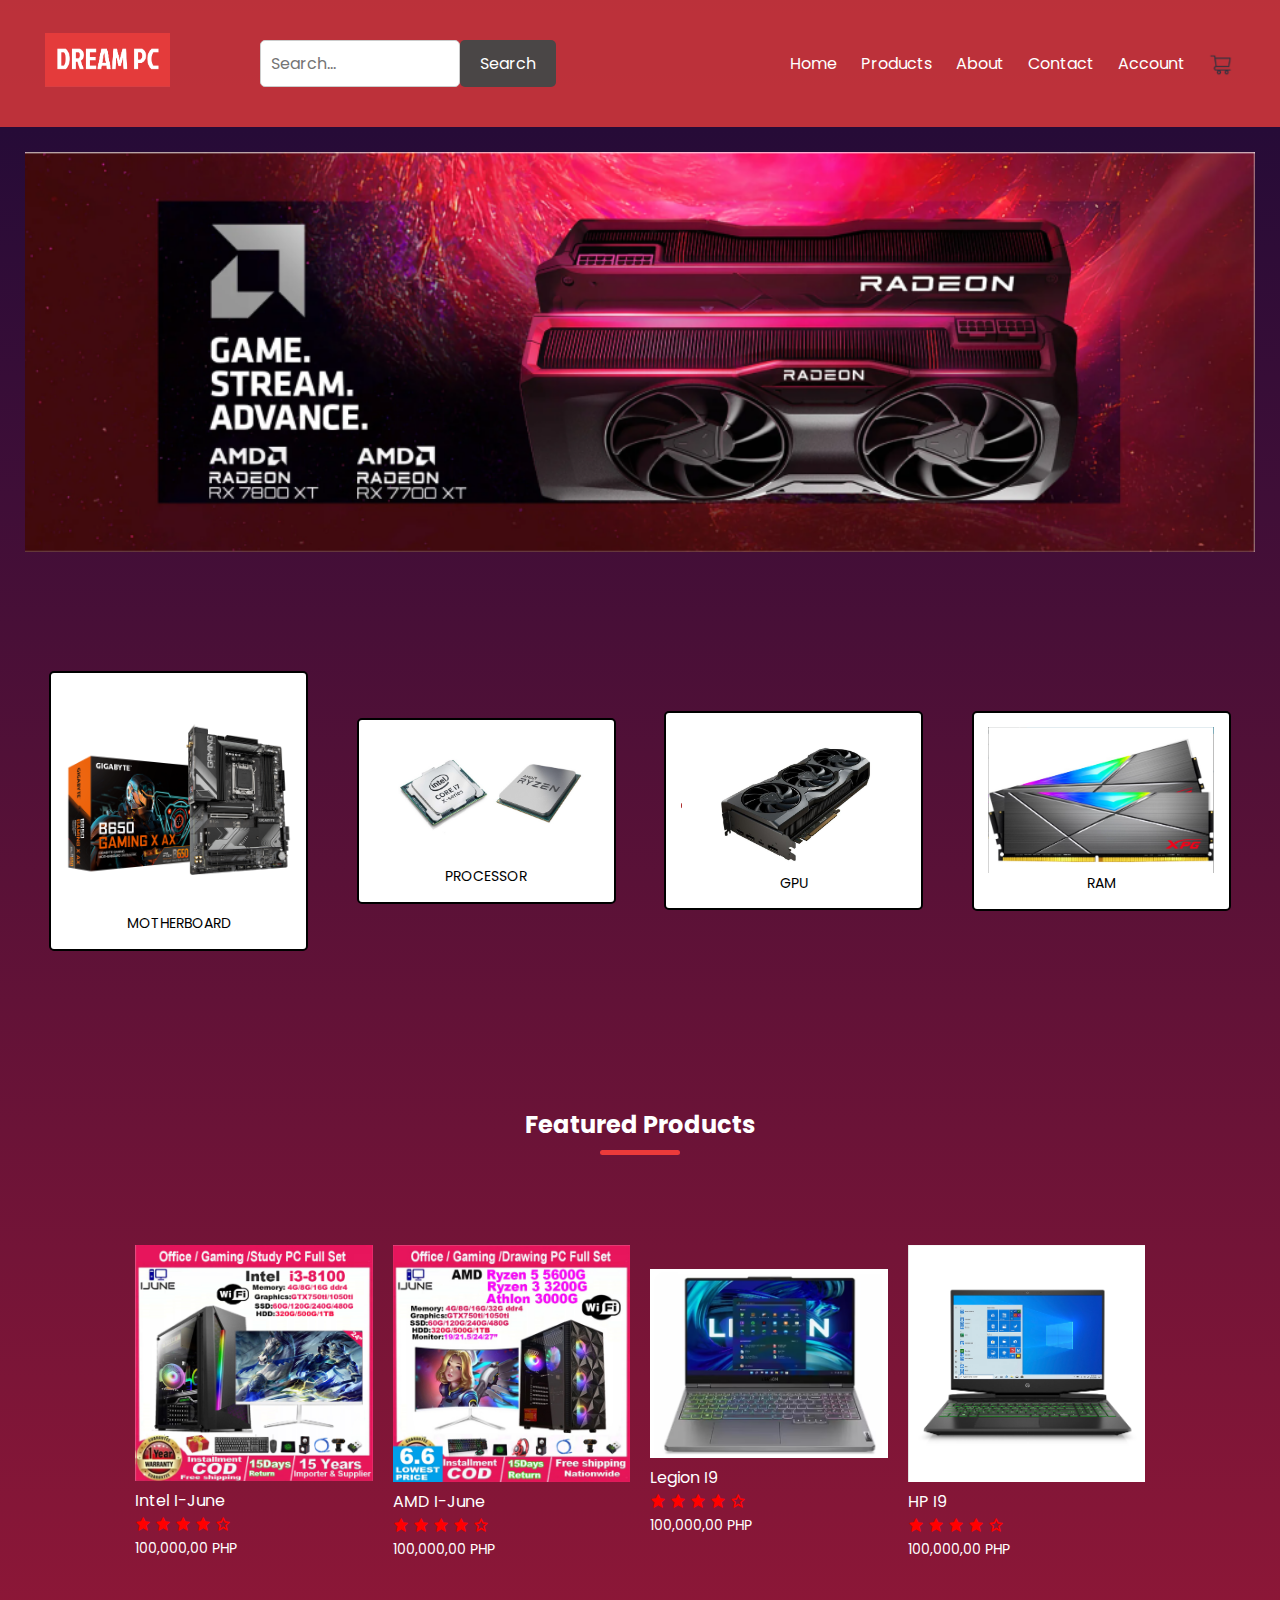
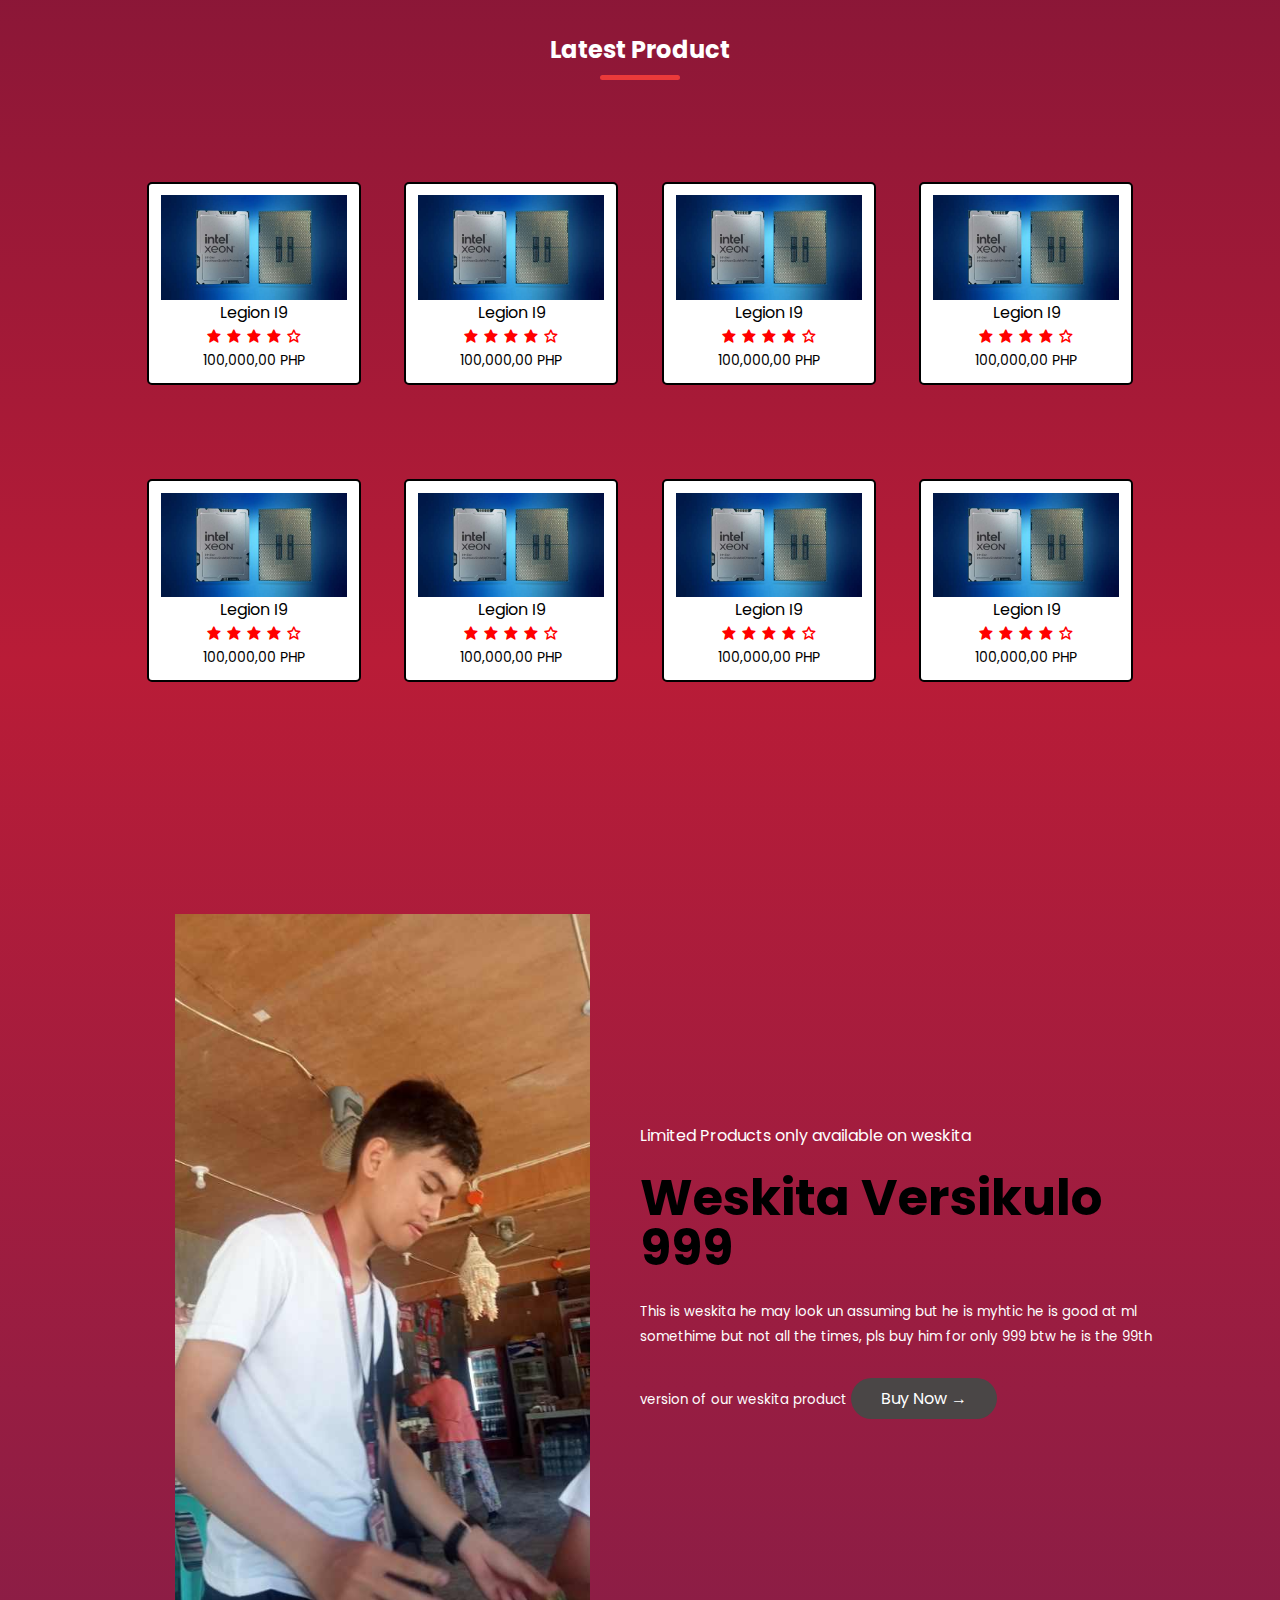
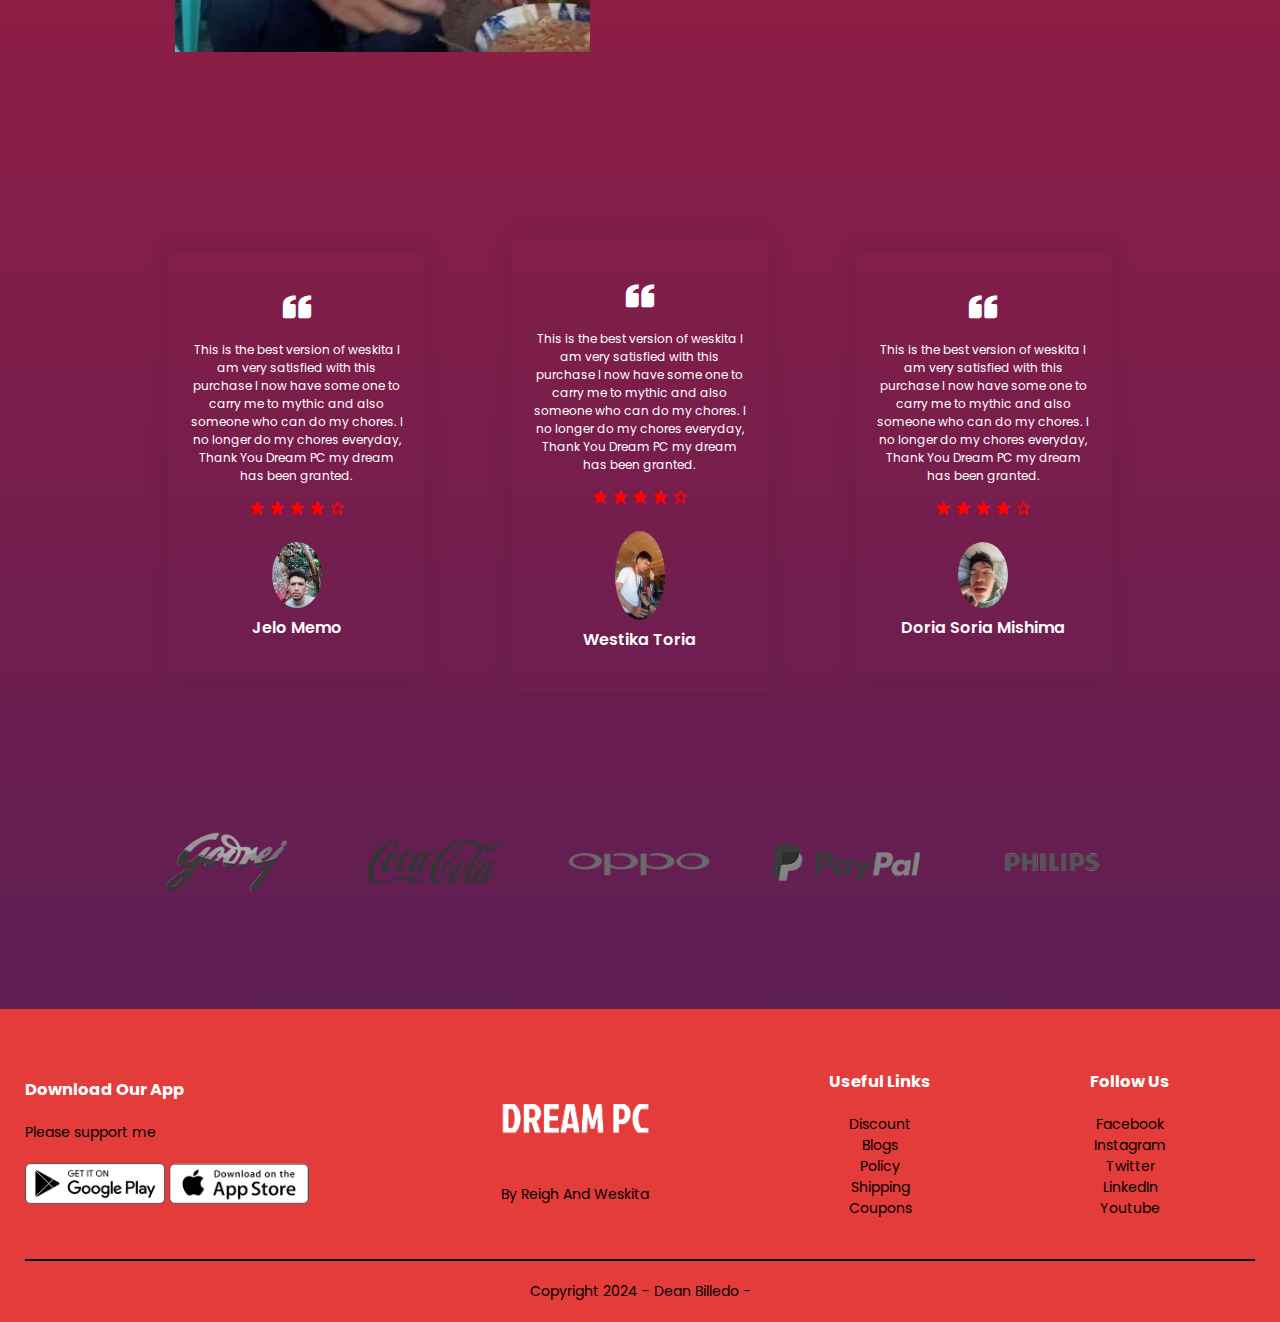
<file: index.html>
<!DOCTYPE html>
<html lang="en">
<head>
    <meta charset="UTF-8">

    <meta name="viewport" content="width=device-width, initial-scale=1.0">
    <title>Dream PC | Ecommerce Website</title>
    <link rel="stylesheet" href="css/style.css">
    <link href='https://unpkg.com/boxicons@2.1.4/css/boxicons.min.css' rel='stylesheet'>
</head>
<body>
    
    <!-----Header----->

    <div class="header">
        <div class="container">
            <div class="navbar">
                <div class="logo">
                    <img src="images/dreampc logo.png" width="125px">
                </div>
                <div class="search-container">
                    <input type="text" class="search-bar" placeholder="Search...">
                    <button class="search-button" type="button">Search</button>
                </div>
                    <nav>
                        <ul id="MenuItems">
                            <li><a href="">Home</a></li>
                            <li><a href="">Products</a></li>
                            <li><a href="">About</a></li>
                            <li><a href="">Contact</a></li>
                            <li><a href="./login.html">Account</a></li>
                        </ul>
                    </nav>
                    <img src="images/carty.png" width="30px" height="30px">
                    <img src="images/images/menu.png" class="menu-icon" onclick="menutoggle()">
            </div>
        </div>
    </div>
    
    
    <div class="col-1">
        <img src="images/amd2.png" width="1300px" height="650px">
    </div>


   <div class="categories">
        <div class="container">
            <div class="row">
                <div class="col-4">
                    <div class="card">
                        <img src="images/motherboard.png" alt="Motherboard">
                        <p style="color: black;">MOTHERBOARD</p>
                    </div>
                </div>
                <div class="col-4">
                    <div class="card">
                        <img src="images/procesors.png" alt="Processor">
                        <p style="color: black;">PROCESSOR</p>
                    </div>
                </div>
                <div class="col-4">
                    <div class="card">
                        <img src="images/gpu.png" alt="GPU">
                        <p style="color: black;">GPU</p>
                    </div>
                </div>
                <div class="col-4">
                    <div class="card">
                        <img src="images/ram.png" alt="RAM">
                        <p style="color: black;">RAM</p>
                    </div>
                </div>
            </div>
        </div>
    </div>


     <!-------- Featured Products -------->

     <div class="small-cointainer">
        <h2 class="title">Featured Products</h2>
        <div class="row">
            <div class="col-4">
                <img src="images/feat1.png">
                <h4>Intel I-June</h4>
                <div class="rating">
                    <i class='bx bxs-star'></i>
                    <i class='bx bxs-star'></i>
                    <i class='bx bxs-star'></i>
                    <i class='bx bxs-star'></i>
                    <i class='bx bx-star' ></i>
                </div>
                <p>100,000,00 PHP</p>
            </div>
            <div class="col-4">
                <img src="images/feat2.png">
                <h4>AMD I-June</h4>
                <div class="rating">
                    <i class='bx bxs-star'></i>
                    <i class='bx bxs-star'></i>
                    <i class='bx bxs-star'></i>
                    <i class='bx bxs-star'></i>
                    <i class='bx bx-star' ></i>
                </div>
                <p>100,000,00 PHP</p>
            </div>
            <div class="col-4">
                <img src="images/feat3.png">
                <h4>Legion I9</h4>
                <div class="rating">
                    <i class='bx bxs-star'></i>
                    <i class='bx bxs-star'></i>
                    <i class='bx bxs-star'></i>
                    <i class='bx bxs-star'></i>
                    <i class='bx bx-star' ></i>
                </div>
                <p>100,000,00 PHP</p>
            </div>
            <div class="col-4">
                <img src="images/feat4.png">
                <h4>HP I9</h4>
                <div class="rating">
                    <i class='bx bxs-star'></i>
                    <i class='bx bxs-star'></i>
                    <i class='bx bxs-star'></i>
                    <i class='bx bxs-star'></i>
                    <i class='bx bx-star' ></i>
                </div>
                <p>100,000,00 PHP</p>
            </div>
        </div>

        <!-------- Latest Product -------->

        <h2 class="title">Latest Product</h2>
        <div class="row">
            <div class="col-4">
                <div class="card">
                    <img src="images/intelxeon.jpg">
                    <h4>Legion I9</h4>
                    <div class="rating">
                        <i class='bx bxs-star'></i>
                        <i class='bx bxs-star'></i>
                        <i class='bx bxs-star'></i>
                        <i class='bx bxs-star'></i>
                        <i class='bx bx-star' ></i>
                    </div>
                    <p style="color: black;">100,000,00 PHP</p>
                </div>    
            </div>
            <div class="col-4">
                <div class="card">
                    <img src="images/intelxeon.jpg">
                    <h4>Legion I9</h4>
                    <div class="rating">
                        <i class='bx bxs-star'></i>
                        <i class='bx bxs-star'></i>
                        <i class='bx bxs-star'></i>
                        <i class='bx bxs-star'></i>
                        <i class='bx bx-star' ></i>
                    </div>
                    <p style="color: black;">100,000,00 PHP</p>
                </div>    
            </div>
            <div class="col-4">
                <div class="card">
                    <img src="images/intelxeon.jpg">
                    <h4>Legion I9</h4>
                    <div class="rating">
                        <i class='bx bxs-star'></i>
                        <i class='bx bxs-star'></i>
                        <i class='bx bxs-star'></i>
                        <i class='bx bxs-star'></i>
                        <i class='bx bx-star' ></i>
                    </div>
                    <p style="color: black;">100,000,00 PHP</p>
                </div>    
            </div>
            <div class="col-4">
                <div class="card">
                    <img src="images/intelxeon.jpg">
                    <h4>Legion I9</h4>
                    <div class="rating">
                        <i class='bx bxs-star'></i>
                        <i class='bx bxs-star'></i>
                        <i class='bx bxs-star'></i>
                        <i class='bx bxs-star'></i>
                        <i class='bx bx-star' ></i>
                    </div>
                    <p style="color: black;">100,000,00 PHP</p>
                </div>    
            </div>
        </div>
        <div class="row">
            <div class="col-4">
                <div class="card">
                    <img src="images/intelxeon.jpg">
                    <h4>Legion I9</h4>
                    <div class="rating">
                        <i class='bx bxs-star'></i>
                        <i class='bx bxs-star'></i>
                        <i class='bx bxs-star'></i>
                        <i class='bx bxs-star'></i>
                        <i class='bx bx-star' ></i>
                    </div>
                    <p style="color: black;">100,000,00 PHP</p>
                </div>    
            </div>
            <div class="col-4">
                <div class="card">
                    <img src="images/intelxeon.jpg">
                    <h4>Legion I9</h4>
                    <div class="rating">
                        <i class='bx bxs-star'></i>
                        <i class='bx bxs-star'></i>
                        <i class='bx bxs-star'></i>
                        <i class='bx bxs-star'></i>
                        <i class='bx bx-star' ></i>
                    </div>
                    <p style="color: black;">100,000,00 PHP</p>
                </div>    
            </div>
            <div class="col-4">
                <div class="card">
                    <img src="images/intelxeon.jpg">
                    <h4>Legion I9</h4>
                    <div class="rating">
                        <i class='bx bxs-star'></i>
                        <i class='bx bxs-star'></i>
                        <i class='bx bxs-star'></i>
                        <i class='bx bxs-star'></i>
                        <i class='bx bx-star' ></i>
                    </div>
                    <p style="color: black;">100,000,00 PHP</p>
                </div>    
            </div>
            <div class="col-4">
                <div class="card">
                    <img src="images/intelxeon.jpg">
                    <h4>Legion I9</h4>
                    <div class="rating">
                        <i class='bx bxs-star'></i>
                        <i class='bx bxs-star'></i>
                        <i class='bx bxs-star'></i>
                        <i class='bx bxs-star'></i>
                        <i class='bx bx-star' ></i>
                    </div>
                    <p style="color: black;">100,000,00 PHP</p>
                </div>    
            </div>
        </div>
     </div>

     <!-------- Limited Product -------->

     <div class="offer">
        <div class="small-cointainer">
            <div class="row">
                <div class="col-2">
                    <img src="images/wesstand.jpg" class="offer-img">
                </div>
                <div class="col-2">
                    <p>Limited Products only available on weskita</p>
                    <h1>Weskita Versikulo 999</h1>
                    <small>This is weskita he may look un assuming but he is myhtic he is good at ml 
                        somethime but not all the times, pls buy him for only 999 btw he is the 99th version of our weskita product</small>
                    <a href="" class="btn">Buy Now &#8594;</a>
                </div>
            </div>
        </div>
     </div>

     <!--------- Testimonial --------->

     <div class="Testimonial">
        <div class="small-cointainer">
            <div class="row">
                <div class="col-3">
                    <i class='bx bxs-quote-left' ></i>
                    <p>This is the best version of weskita I am very satisfied with this purchase I now have some one to carry me to mythic and
                        also someone who can do my chores. I no longer do my chores everyday, Thank You Dream PC my dream has been granted.</p>
                    <div class="rating">
                        <i class='bx bxs-star'></i>
                        <i class='bx bxs-star'></i>
                        <i class='bx bxs-star'></i>
                        <i class='bx bxs-star'></i>
                        <i class='bx bx-star' ></i>
                    </div>
                    <img src="images/jelo.jpg">
                    <h3>Jelo Memo</h3>
                </div>
                <div class="col-3">
                    <i class='bx bxs-quote-left' ></i>
                    <p>This is the best version of weskita I am very satisfied with this purchase I now have some one to carry me to mythic and
                        also someone who can do my chores. I no longer do my chores everyday, Thank You Dream PC my dream has been granted.</p>
                    <div class="rating">
                        <i class='bx bxs-star'></i>
                        <i class='bx bxs-star'></i>
                        <i class='bx bxs-star'></i>
                        <i class='bx bxs-star'></i>
                        <i class='bx bx-star' ></i>
                    </div>
                    <img src="images/wesstand.jpg">
                    <h3>Westika Toria</h3>
                </div>
                <div class="col-3">
                    <i class='bx bxs-quote-left' ></i>
                    <p>This is the best version of weskita I am very satisfied with this purchase I now have some one to carry me to mythic and
                        also someone who can do my chores. I no longer do my chores everyday, Thank You Dream PC my dream has been granted.</p>
                    <div class="rating">
                        <i class='bx bxs-star'></i>
                        <i class='bx bxs-star'></i>
                        <i class='bx bxs-star'></i>
                        <i class='bx bxs-star'></i>
                        <i class='bx bx-star' ></i>
                    </div>
                    <img src="images/wessleeop.jpg">
                    <h3>Doria Soria Mishima</h3>
                </div>
            </div>
        </div>
     </div>

     <!--------- Brands --------->

     <div class="brands">
        <div class="small-cointainer">
            <div class="row">
                <div class="col-5">
                    <img src="images/images/logo-godrej.png">
                </div>
                <div class="col-5">
                    <img src="images/images/logo-coca-cola.png">
                </div>
                <div class="col-5">
                    <img src="images/images/logo-oppo.png">
                </div>
                <div class="col-5">
                    <img src="images/images/logo-paypal.png">
                </div>
                <div class="col-5">
                    <img src="images/images/logo-philips.png">
                </div>
            </div>
        </div>
     </div>

        <!------- Footer --------->

        <div class="footer">
            <div class="container">
                <div class="row">
                    <div class="footer-col-1">
                        <h3>Download Our App</h3>
                        <p>Please support me</p>
                        <div class="app-logo">
                            <img src="images/images/play-store.png">
                            <img src="images/images/app-store.png">
                        </div>
                    </div>
                    <div class="footer-col-2">
                        <img src="images/dreampc logo.png">
                        <p>By Reigh And Weskita</p>
                    </div>
                    <div class="footer-col-3">
                        <h3>Useful Links</h3>
                        <ul>
                            <li>Discount</li>
                            <li>Blogs</li>
                            <li>Policy</li>
                            <li>Shipping</li>
                            <li>Coupons</li>
                        </ul>
                    </div>
                    <div class="footer-col-4">
                        <h3>Follow Us</h3>
                        <ul>
                            <li>Facebook</li>
                            <li>Instagram</li>
                            <li>Twitter</li>
                            <li>LinkedIn</li>
                            <li>Youtube</li>
                        </ul>
                    </div>
                </div>
                <hr>
                    <p class="copyright">Copyright 2024 - Dean Billedo - </p>
                </hr>
            </div>
        </div>

    <!---------JS for toggle menu --------->

    <script>
        var MenuItems = document.getElementById("MenuItems");
        MenuItems.style.maxHeight = "0px";
        function menutoggle(){
            if(MenuItems.style.maxHeight == "0px"){
                MenuItems.style.maxHeight = "200px"
            }
            else{
                MenuItems.style.maxHeight = "0px"
            }
        }
    </script>

</body>
</html>
</file>
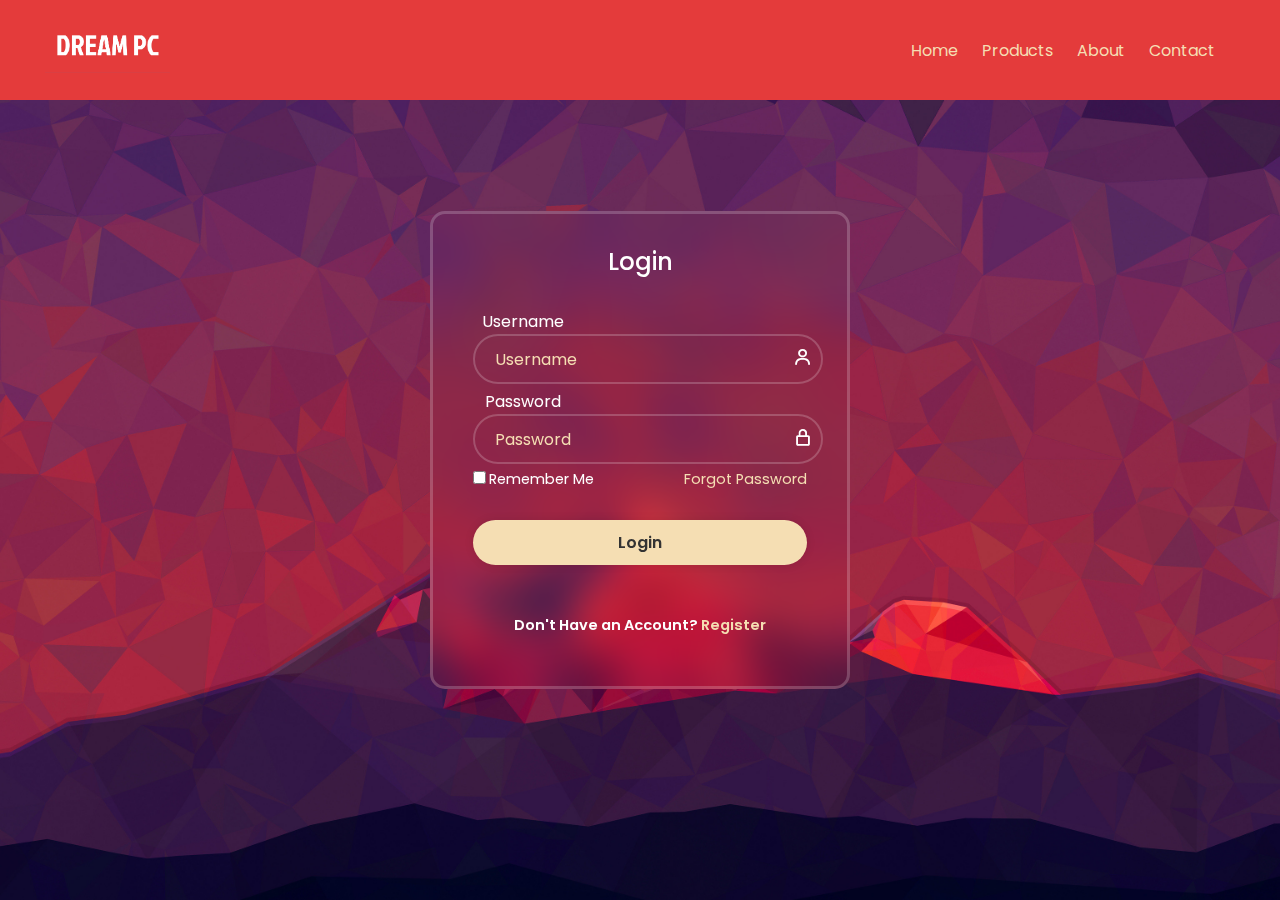
<file: login.html>
<!DOCTYPE html>
<html lang="en">
<head>
    <meta charset="UTF-8">

    <meta name="viewport" content="width=device-width, initial-scale=1.0">
    <title>Dream PC | Ecommerce Website</title>
    <link rel="stylesheet" href="css/login.css">
    <link href='https://unpkg.com/boxicons@2.1.4/css/boxicons.min.css' rel='stylesheet'>
</head>
<body>
    
    <div class="header">
        <div class="container">
            <div class="navbar">
                <div class="logo">
                    <img src="images/dreampc logo.png" width="125px">
                </div>

                    <nav>
                        <ul id="MenuItems">
                            <li><a href="">Home</a></li>
                            <li><a href="">Products</a></li>
                            <li><a href="">About</a></li>
                            <li><a href="">Contact</a></li>
                        </ul>
                    </nav>
                    <img src="images/images/menu.png" class="menu-icon" onclick="menutoggle()">
            </div>
        </div>
    </div>
    
    <div class="wrapper">
        <form action="" method="post">
            <h1>Login</h1>

            <div class="input-box">
                <label>Username</label>
                <input type="text" placeholder="Username" name="username" required>
                <i class='bx bx-user'></i>
            </div>
            <div class="input-box">
                <label>Password</label>
                <input type="password" placeholder="Password" name="password" required>
                <i class='bx bx-lock-alt'></i>
            </div>

            <div class="remember-forgot">
                <label><input type="checkbox">Remember Me</label>
                <a href="#">Forgot Password</a>
            </div>

            <button type="submit" class="btn">Login</button>

            <div class="register-link">
                <p>Don't Have an Account? <a href="./register.html">Register</a></p>
            </div>

        </form>


    </div>




    <!---------JS for toggle menu --------->

    <script>
        var MenuItems = document.getElementById("MenuItems");
        MenuItems.style.maxHeight = "0px";
        function menutoggle(){
            if(MenuItems.style.maxHeight == "0px"){
                MenuItems.style.maxHeight = "200px"
            }
            else{
                MenuItems.style.maxHeight = "0px"
            }
        }
    </script>

</body>
</html>
</file>
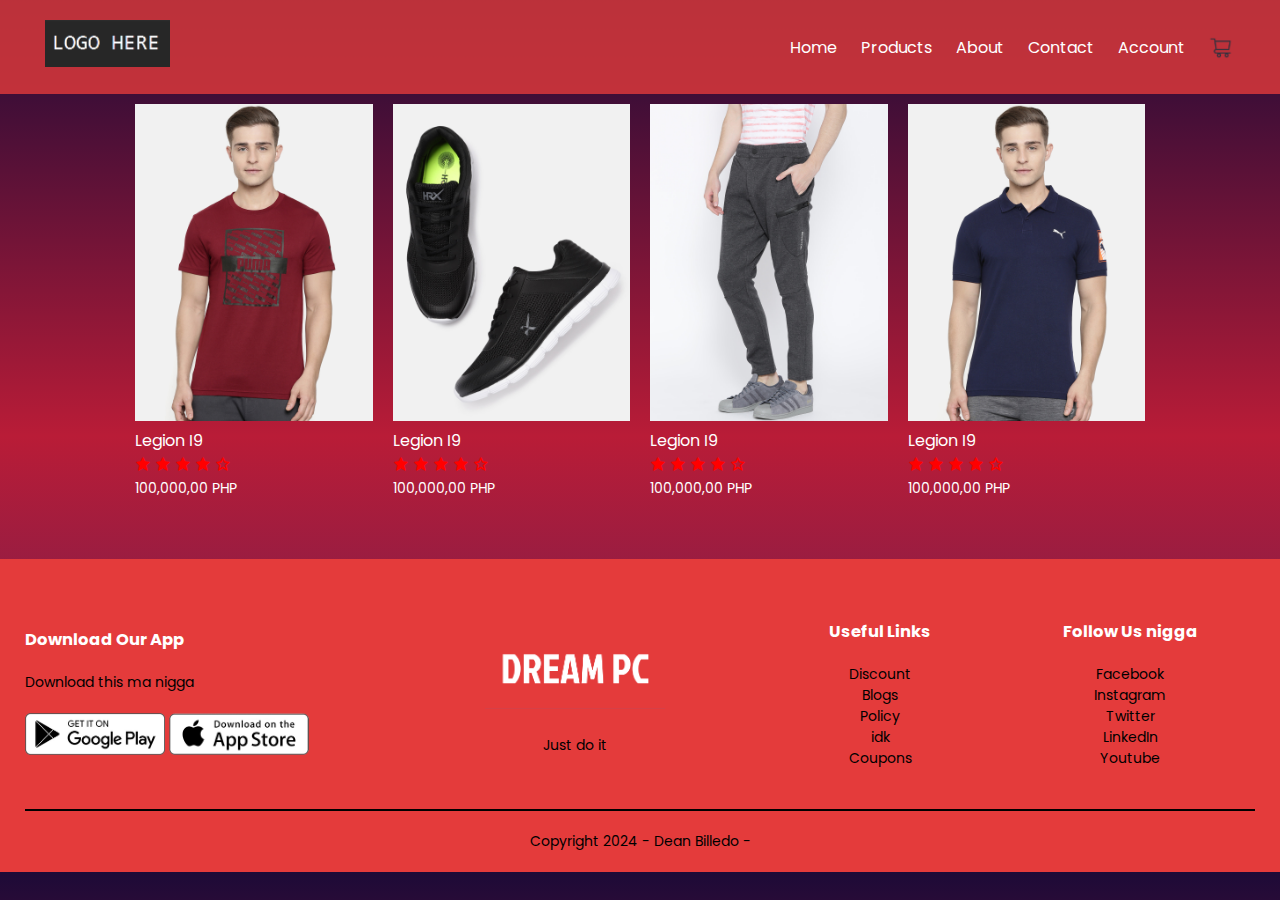
<file: product-details.html>
<!DOCTYPE html>
<html lang="en">
<head>
    <meta charset="UTF-8">

    <meta name="viewport" content="width=device-width, initial-scale=1.0">
    <title>All Products - Dream PC | Ecommerce Website</title>
    <link rel="stylesheet" href="./css/style.css">
    <link href='https://unpkg.com/boxicons@2.1.4/css/boxicons.min.css' rel='stylesheet'>
</head>
<body>
    
    <div class="header">
        <div class="container">
            <div class="navbar">
                <div class="logo">
                    <img src="images/logoPlaceholder.png" width="125px">
                </div>
                    <nav>
                        <ul id="MenuItems">
                            <li><a href="">Home</a></li>
                            <li><a href="">Products</a></li>
                            <li><a href="">About</a></li>
                            <li><a href="">Contact</a></li>
                            <li><a href="">Account</a></li>
                        </ul>
                    </nav>
                    <img src="images/carty.png" width="30px" height="30px">
                    <img src="images/images/menu.png" class="menu-icon" onclick="menutoggle()">
            </div>
        </div>
    </div>
    
     <div class="small-cointainer">

        <div class="row">
            <div class="col-4">
                <img src="images/images/product-1.jpg">
                <h4>Legion I9</h4>
                <div class="rating">
                    <i class='bx bxs-star'></i>
                    <i class='bx bxs-star'></i>
                    <i class='bx bxs-star'></i>
                    <i class='bx bxs-star'></i>
                    <i class='bx bx-star' ></i>
                </div>
                <p>100,000,00 PHP</p>
            </div>
            <div class="col-4">
                <img src="images/images/product-2.jpg">
                <h4>Legion I9</h4>
                <div class="rating">
                    <i class='bx bxs-star'></i>
                    <i class='bx bxs-star'></i>
                    <i class='bx bxs-star'></i>
                    <i class='bx bxs-star'></i>
                    <i class='bx bx-star' ></i>
                </div>
                <p>100,000,00 PHP</p>
            </div>
            <div class="col-4">
                <img src="images/images/product-3.jpg">
                <h4>Legion I9</h4>
                <div class="rating">
                    <i class='bx bxs-star'></i>
                    <i class='bx bxs-star'></i>
                    <i class='bx bxs-star'></i>
                    <i class='bx bxs-star'></i>
                    <i class='bx bx-star' ></i>
                </div>
                <p>100,000,00 PHP</p>
            </div>
            <div class="col-4">
                <img src="images/images/product-4.jpg">
                <h4>Legion I9</h4>
                <div class="rating">
                    <i class='bx bxs-star'></i>
                    <i class='bx bxs-star'></i>
                    <i class='bx bxs-star'></i>
                    <i class='bx bxs-star'></i>
                    <i class='bx bx-star' ></i>
                </div>
                <p>100,000,00 PHP</p>
            </div>
        </div>
    </div>
    
    <!------- Footer --------->

    <div class="footer">
        <div class="container">
            <div class="row">
                <div class="footer-col-1">
                    <h3>Download Our App</h3>
                    <p>Download this ma nigga</p>
                    <div class="app-logo">
                        <img src="images/images/play-store.png">
                        <img src="images/images/app-store.png">
                    </div>
                </div>
                <div class="footer-col-2">
                    <img src="images/dreampc logo.png">
                    <p>Just do it</p>
                </div>
                <div class="footer-col-3">
                    <h3>Useful Links</h3>
                    <ul>
                        <li>Discount</li>
                        <li>Blogs</li>
                        <li>Policy</li>
                        <li>idk</li>
                        <li>Coupons</li>
                    </ul>
                </div>
                <div class="footer-col-4">
                    <h3>Follow Us nigga</h3>
                    <ul>
                        <li>Facebook</li>
                        <li>Instagram</li>
                        <li>Twitter</li>
                        <li>LinkedIn</li>
                        <li>Youtube</li>
                    </ul>
                </div>
            </div>
            <hr>
                <p class="copyright">Copyright 2024 - Dean Billedo - </p>
            </hr>
        </div>
    </div>

    <!---------JS for toggle menu --------->

    <script>
        var MenuItems = document.getElementById("MenuItems");
        MenuItems.style.maxHeight = "0px";
        function menutoggle(){
            if(MenuItems.style.maxHeight == "0px"){
                MenuItems.style.maxHeight = "200px"
            }
            else{
                MenuItems.style.maxHeight = "0px"
            }
        }
    </script>

</body>
</html>
</file>
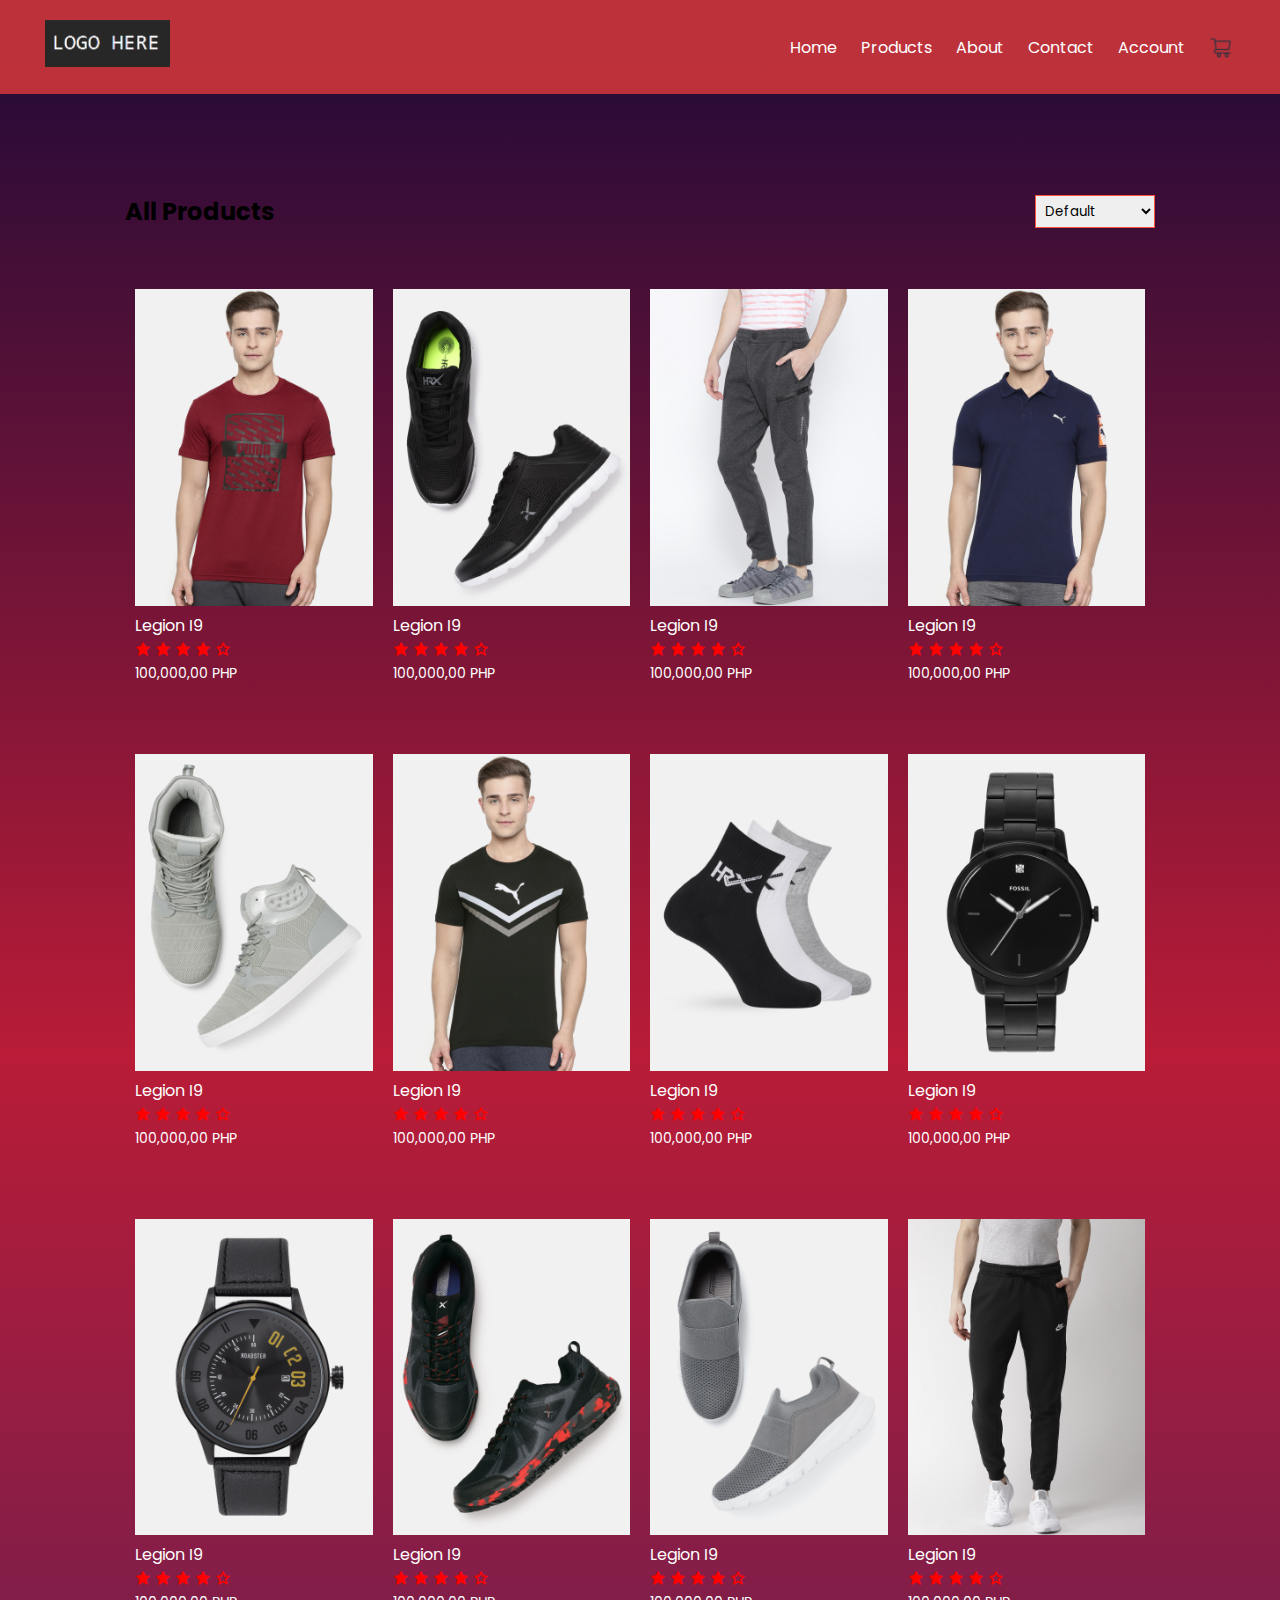
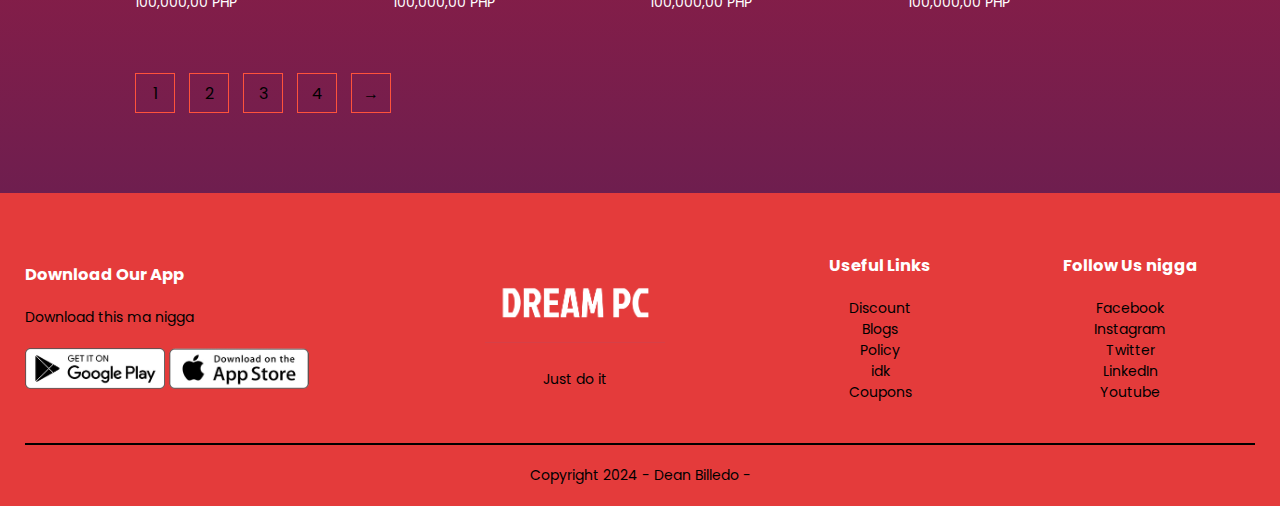
<file: products.html>
<!DOCTYPE html>
<html lang="en">
<head>
    <meta charset="UTF-8">

    <meta name="viewport" content="width=device-width, initial-scale=1.0">
    <title>All Products - Dream PC | Ecommerce Website</title>
    <link rel="stylesheet" href="./css/style.css">
    <link href='https://unpkg.com/boxicons@2.1.4/css/boxicons.min.css' rel='stylesheet'>
</head>
<body>
    
    <div class="header">
        <div class="container">
            <div class="navbar">
                <div class="logo">
                    <img src="images/logoPlaceholder.png" width="125px">
                </div>
                    <nav>
                        <ul id="MenuItems">
                            <li><a href="">Home</a></li>
                            <li><a href="">Products</a></li>
                            <li><a href="">About</a></li>
                            <li><a href="">Contact</a></li>
                            <li><a href="">Account</a></li>
                        </ul>
                    </nav>
                    <img src="images/carty.png" width="30px" height="30px">
                    <img src="images/images/menu.png" class="menu-icon" onclick="menutoggle()">
            </div>
        </div>
    </div>
    
     <div class="small-cointainer">

        <div class="row row-2">
            <h2>All Products</h2>
            <select>
                <option>Default</option>
                <option>By Price</option>
                <option>By Popularity</option>
                <option>By Rating</option>
                <option>By Sale</option>
            </select>
        </div>
        <div class="row">
            <div class="col-4">
                <img src="images/images/product-1.jpg">
                <h4>Legion I9</h4>
                <div class="rating">
                    <i class='bx bxs-star'></i>
                    <i class='bx bxs-star'></i>
                    <i class='bx bxs-star'></i>
                    <i class='bx bxs-star'></i>
                    <i class='bx bx-star' ></i>
                </div>
                <p>100,000,00 PHP</p>
            </div>
            <div class="col-4">
                <img src="images/images/product-2.jpg">
                <h4>Legion I9</h4>
                <div class="rating">
                    <i class='bx bxs-star'></i>
                    <i class='bx bxs-star'></i>
                    <i class='bx bxs-star'></i>
                    <i class='bx bxs-star'></i>
                    <i class='bx bx-star' ></i>
                </div>
                <p>100,000,00 PHP</p>
            </div>
            <div class="col-4">
                <img src="images/images/product-3.jpg">
                <h4>Legion I9</h4>
                <div class="rating">
                    <i class='bx bxs-star'></i>
                    <i class='bx bxs-star'></i>
                    <i class='bx bxs-star'></i>
                    <i class='bx bxs-star'></i>
                    <i class='bx bx-star' ></i>
                </div>
                <p>100,000,00 PHP</p>
            </div>
            <div class="col-4">
                <img src="images/images/product-4.jpg">
                <h4>Legion I9</h4>
                <div class="rating">
                    <i class='bx bxs-star'></i>
                    <i class='bx bxs-star'></i>
                    <i class='bx bxs-star'></i>
                    <i class='bx bxs-star'></i>
                    <i class='bx bx-star' ></i>
                </div>
                <p>100,000,00 PHP</p>
            </div>
        </div>
        <div class="row">
            <div class="col-4">
                <img src="images/images/product-5.jpg">
                <h4>Legion I9</h4>
                <div class="rating">
                    <i class='bx bxs-star'></i>
                    <i class='bx bxs-star'></i>
                    <i class='bx bxs-star'></i>
                    <i class='bx bxs-star'></i>
                    <i class='bx bx-star' ></i>
                </div>
                <p>100,000,00 PHP</p>
            </div>
            <div class="col-4">
                <img src="images/images/product-6.jpg">
                <h4>Legion I9</h4>
                <div class="rating">
                    <i class='bx bxs-star'></i>
                    <i class='bx bxs-star'></i>
                    <i class='bx bxs-star'></i>
                    <i class='bx bxs-star'></i>
                    <i class='bx bx-star' ></i>
                </div>
                <p>100,000,00 PHP</p>
            </div>
            <div class="col-4">
                <img src="images/images/product-7.jpg">
                <h4>Legion I9</h4>
                <div class="rating">
                    <i class='bx bxs-star'></i>
                    <i class='bx bxs-star'></i>
                    <i class='bx bxs-star'></i>
                    <i class='bx bxs-star'></i>
                    <i class='bx bx-star' ></i>
                </div>
                <p>100,000,00 PHP</p>
            </div>
            <div class="col-4">
                <img src="images/images/product-8.jpg">
                <h4>Legion I9</h4>
                <div class="rating">
                    <i class='bx bxs-star'></i>
                    <i class='bx bxs-star'></i>
                    <i class='bx bxs-star'></i>
                    <i class='bx bxs-star'></i>
                    <i class='bx bx-star' ></i>
                </div>
                <p>100,000,00 PHP</p>
            </div>
        </div>
        <div class="row">
            <div class="col-4">
                <img src="images/images/product-9.jpg">
                <h4>Legion I9</h4>
                <div class="rating">
                    <i class='bx bxs-star'></i>
                    <i class='bx bxs-star'></i>
                    <i class='bx bxs-star'></i>
                    <i class='bx bxs-star'></i>
                    <i class='bx bx-star' ></i>
                </div>
                <p>100,000,00 PHP</p>
            </div>
            <div class="col-4">
                <img src="images/images/product-10.jpg">
                <h4>Legion I9</h4>
                <div class="rating">
                    <i class='bx bxs-star'></i>
                    <i class='bx bxs-star'></i>
                    <i class='bx bxs-star'></i>
                    <i class='bx bxs-star'></i>
                    <i class='bx bx-star' ></i>
                </div>
                <p>100,000,00 PHP</p>
            </div>
            <div class="col-4">
                <img src="images/images/product-11.jpg">
                <h4>Legion I9</h4>
                <div class="rating">
                    <i class='bx bxs-star'></i>
                    <i class='bx bxs-star'></i>
                    <i class='bx bxs-star'></i>
                    <i class='bx bxs-star'></i>
                    <i class='bx bx-star' ></i>
                </div>
                <p>100,000,00 PHP</p>
            </div>
            <div class="col-4">
                <img src="images/images/product-12.jpg">
                <h4>Legion I9</h4>
                <div class="rating">
                    <i class='bx bxs-star'></i>
                    <i class='bx bxs-star'></i>
                    <i class='bx bxs-star'></i>
                    <i class='bx bxs-star'></i>
                    <i class='bx bx-star' ></i>
                </div>
                <p>100,000,00 PHP</p>
            </div>
        </div>
        <div class="page-btn">
            <span>1</span>
            <span>2</span>
            <span>3</span>
            <span>4</span>
            <span>&#8594;</span>
        </div>
    </div>
    
    <!------- Footer --------->

    <div class="footer">
        <div class="container">
            <div class="row">
                <div class="footer-col-1">
                    <h3>Download Our App</h3>
                    <p>Download this ma nigga</p>
                    <div class="app-logo">
                        <img src="images/images/play-store.png">
                        <img src="images/images/app-store.png">
                    </div>
                </div>
                <div class="footer-col-2">
                    <img src="images/dreampc logo.png">
                    <p>Just do it</p>
                </div>
                <div class="footer-col-3">
                    <h3>Useful Links</h3>
                    <ul>
                        <li>Discount</li>
                        <li>Blogs</li>
                        <li>Policy</li>
                        <li>idk</li>
                        <li>Coupons</li>
                    </ul>
                </div>
                <div class="footer-col-4">
                    <h3>Follow Us nigga</h3>
                    <ul>
                        <li>Facebook</li>
                        <li>Instagram</li>
                        <li>Twitter</li>
                        <li>LinkedIn</li>
                        <li>Youtube</li>
                    </ul>
                </div>
            </div>
            <hr>
                <p class="copyright">Copyright 2024 - Dean Billedo - </p>
            </hr>
        </div>
    </div>

    <!---------JS for toggle menu --------->

    <script>
        var MenuItems = document.getElementById("MenuItems");
        MenuItems.style.maxHeight = "0px";
        function menutoggle(){
            if(MenuItems.style.maxHeight == "0px"){
                MenuItems.style.maxHeight = "200px"
            }
            else{
                MenuItems.style.maxHeight = "0px"
            }
        }
    </script>

</body>
</html>
</file>
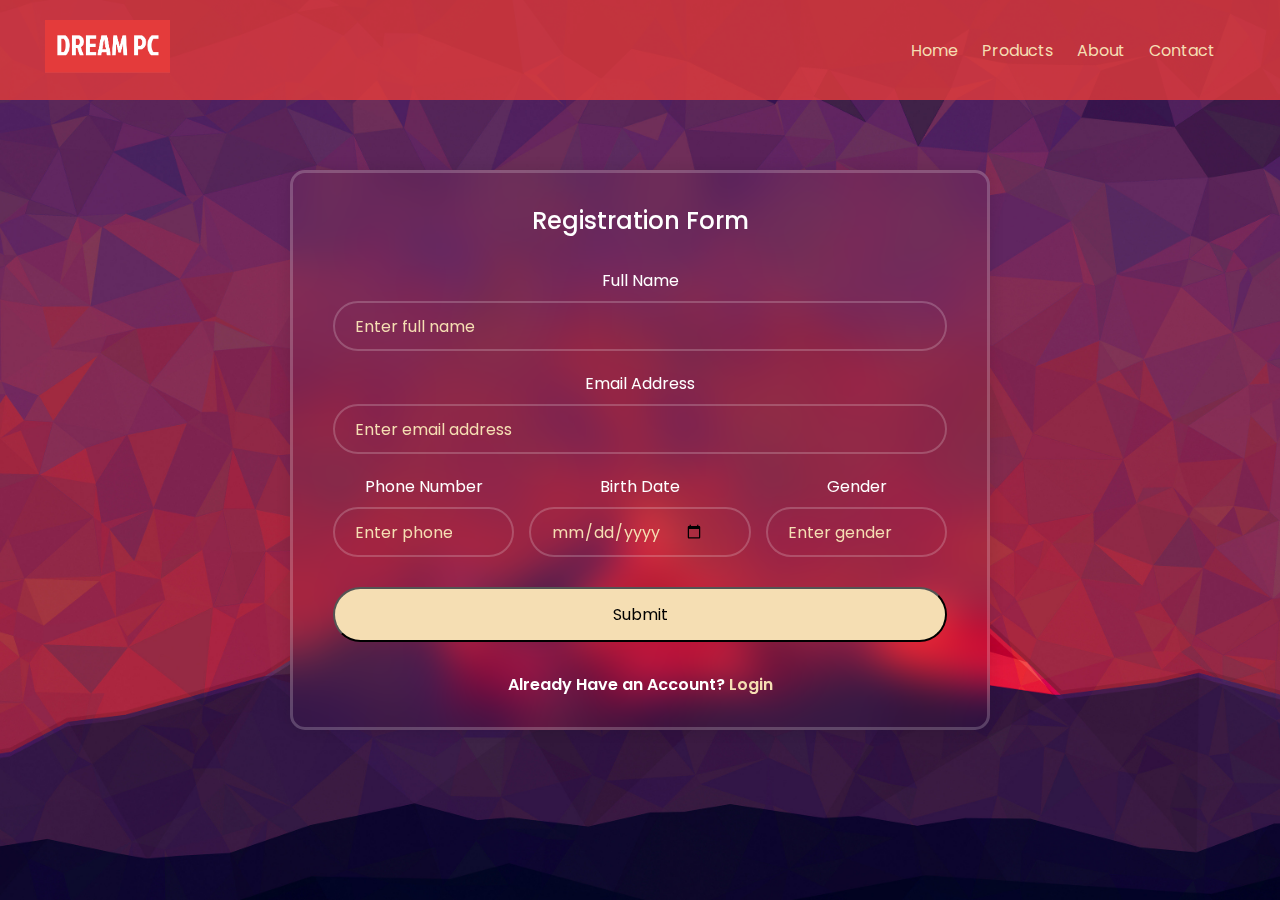
<file: register.html>
<!DOCTYPE html>
<html lang="en">
<head>
    <meta charset="UTF-8">

    <meta name="viewport" content="width=device-width, initial-scale=1.0">
    <title>Dream PC | Ecommerce Website</title>
    <link rel="stylesheet" href="css/register-style.css">
    <link href='https://unpkg.com/boxicons@2.1.4/css/boxicons.min.css' rel='stylesheet'>
</head>
<body>
    
    <div class="header">
        <div class="container1">
            <div class="navbar">
                <div class="logo">
                    <img src="images/dreampc logo.png" width="125px">
                </div>

                    <nav>
                        <ul id="MenuItems">
                            <li><a href="">Home</a></li>
                            <li><a href="">Products</a></li>
                            <li><a href="">About</a></li>
                            <li><a href="">Contact</a></li>
                        </ul>
                    </nav>
                    <img src="images/images/menu.png" class="menu-icon" onclick="menutoggle()">
            </div>
        </div>
    </div>
    
    
        <section class="container">
            <header class="head">Registration Form</header>
                <form action="#" class="form">
                <div class="input-box">
                    <label>Full Name</label>
                    <input type="text" placeholder="Enter full name" required />
                </div>
                    <div class="input-box">
                        <label>Email Address</label>
                        <input type="text" placeholder="Enter email address" required />
                    </div>
                    <div class="column">
                        <div class="input-box">
                            <label>Phone Number</label>
                            <input type="number" placeholder="Enter phone number" required />
                        </div>
                        <div class="input-box">
                            <label>Birth Date</label>
                            <input type="date" placeholder="Enter birth date" required />
                        </div>
                        <div class="input-box">
                            <label>Gender</label>
                            <input type="text" placeholder="Enter gender" required />
                        </div>
                    </div>
                </div>
                <button>Submit</button>
                <div class="register-link">
                    <p>Already Have an Account? <a href="./login.html">Login</a></p>
                </div>
                </form>
            </section>
    
    </body>
    </div>




    <!---------JS for toggle menu --------->

    <script>
        var MenuItems = document.getElementById("MenuItems");
        MenuItems.style.maxHeight = "0px";
        function menutoggle(){
            if(MenuItems.style.maxHeight == "0px"){
                MenuItems.style.maxHeight = "200px"
            }
            else{
                MenuItems.style.maxHeight = "0px"
            }
        }
    </script>

</body>
</html>
</file>
<file: css/style.css>
@import url("https://fonts.googleapis.com/css2?family=Poppins:wght@200;300;400;500;600;700&display=swap");
*{
    font-family: "Poppins", sans-serif;
    margin: 0;
    padding: 0;
    box-sizing: border-box;
}
body{
    background: linear-gradient(to top, #4F1F59, #B91C37, #1D0A37);
}
.navbar{
    display: flex;
    align-items: center;
    padding: 20px;
}
nav{
    flex: 1;
    text-align: right;
}
nav ul{
    display: inline-block;
    list-style: none;
}
nav ul li{
    display: inline-block;
    margin-right: 20px;
}
a{
    text-decoration: none;
    color: #ffffff;
}
p{
    color: #ffffff;
}


/* Search */

.container .search-container {
    display: flex;
    justify-content: center;
    margin: 20px auto;
    padding-left: 90px;
}

.container .search-bar {
    position: relative;
    width: 200px;
    padding: 10px;
    border: 1px solid #ccc;
    border-radius: 5px;
    font-size: 16px;
}

.container .search-button {
    background-color: #4a4646; /* Background color */
    color: #fff; /* Text color */
    border: none; /* Remove border */
    border-radius: 5px; /* Add border radius */
    padding: 10px 20px; /* Add padding */
    font-size: 16px; /* Set font size */
    cursor: pointer; /* Add cursor pointer */
    transition: background-color 0.3s; /* Add transition for smooth color change */
}

.container .search-button:hover {
    background-color: #e43131; /* Change background color on hover */
}



.container{
    max-width: 1300px;
    margin:auto;
    padding-left: 25px;
    padding-right: 25px;
}
.row{
    display: flex;
    align-items: center;
    flex-wrap: wrap;
    justify-content: space-around;
}
.col-1 {
    flex-basis: 100%; /* Set flex-basis to 100% to occupy the entire width */
    min-width: 300px; /* Set minimum width to 300px */
    display: flex;
    justify-content: center; /* Center items horizontally */
    
}

.col-1 img {
    margin: 25px;
    display: inline-block; /* Align image to center */
    max-width: 100%; /* Ensure the image does not exceed the width of its container */
    height: auto; /* Maintain aspect ratio */
}

.col-2{
    flex-basis: 50%;
    min-width: 300px;
}
.col-2 img{
    max-width: 100%;
    padding: 50px 0;
}
.col-2 h1{
    font-size: 50px;
    line-height: 50px;
    margin: 25px 0;
}
.btn{
    display: inline-block;
    background: #4a4646;
    color: #fff;
    padding: 8px 30px;
    margin: 30px 0;
    border-radius: 30px;
    transition-duration: 0.5s;
}
.btn:hover{
    background: #ff0000;
}
.header{
    background-color: rgba(228, 59, 59, 0.8);
    height: 100%;
}
.header .row{
    margin-top: 70px;
}
.categories{
    margin: 70px 0;
}
.col-3{
    flex-basis: 25%;
    min-width: 250px;
    margin-bottom: 30px;
    box-shadow: 0 0 20px 0px rgba(0, 0, 0, 0.1);
}
.categories{
    display: flex;
    justify-content: center;
    align-items: center;
}
.col-3 img{
    width: 100%;
}
.card {
    align-self: center;
    display: flex;
    flex-direction: column;
    justify-content: center;
    align-items: center;
    border: 2px solid #000000;
    border-radius: 5px;
    padding: 5%; /* Adjust padding to be relative to container size */
    margin: 5%; /* Adjust margin to be relative to container size */
    max-width: 300px; /* Set a maximum width to avoid stretching on larger screens */
    height: auto; /* Let the height adjust based on content */
    background: rgba(255, 255, 255);
    box-sizing: border-box; /* Include padding and border in element's total width and height */
}

@media (min-width: 100000px) {
    .card {
        max-width: 25%; /* Adjust max-width to take 25% of the container's width */
    }
}

.card img {
    display: block;
    margin-left: auto;
    margin-right: auto;
    width: 100%;
}
.card h4{
    color: #000;
}



.small-cointainer{
    max-width: 1080px;
    margin: auto;
    padding-left: 25px;
    padding-right: 25px;
}
.col-4{
    flex-basis: 25%;
    padding: 10px;
    min-width: 200px;
    margin-bottom: 50px;
    transition-duration: 0.5s;
}
.col-4 img{
    width: 100%;
}
.title{
    text-align: center;
    margin: 0 auto 80px;
    position: relative;
    line-height: 60px;
    color: #ffffff;
}
.title::after{
    content: '';
    background: #eb3a3a;
    width: 80px;
    height: 5px;
    border-radius: 5px;
    position: absolute;
    bottom: 0;
    left: 50%;
    transform: translateX(-50%);
}
h4{
    color: #ffffff;
    font-weight: normal;
}
.col-4 P{
    font-size: 14px;
    color: #ffffff;
}
.rating .bx{
    color: #ff0000;
}
.col-4:hover{
    transform: translateY(-10px);
}

/*offer*/

.offer{
    /*background: radial-gradient(#fff,#D1C5C5);*/
    margin-top: 80px;
    padding: 30px 0;
}
.col-2 .offer-img{
    padding: 50px;
    
}
small{
    color: #ffffff;
}

/* Testimonial */

.Testimonial{
    padding-top: 100px;
}
.Testimonial .col-3{
    text-align: center;
    padding: 40px 20px;
    box-shadow: 0 0 20px 0px rgba(0, 0, 0, 0.1);
    cursor: pointer;
    transition-duration: 0.5s;
}
.Testimonial .col-3 img{
    width: 50px;
    margin-top: 20px;
    border-radius: 50%;
}
.Testimonial .col-3:hover{
    transform: translateY(-10px);
}
.bxs-quote-left{
    font-size: 34px;
    color: #ffffff;
}
.col-3 p{
    font-size: 12px;
    margin: 12px 0;
    color: #ffffff;
}
.Testimonial .col-3 h3{
    font-weight: 600;
    color: #ffffff;
    font-size: 16px;
}

/*------brands---------*/

.brands{
    margin: 100px auto;
}
.col-5{
    width: 160px;
}
.col-5 img{
    width: 100%;
    cursor: pointer;
    filter: grayscale(100%);
}
.col-5 img:hover{
    filter: grayscale(0%);
}

/*------Footer---------*/

.footer{
    background: #000;
    background-color: #E43B3B;
    font-size: 14px;
    padding: 60px 0 20px;
}
.footer p{
    color: rgb(0, 0, 0);
}
.footer h3{
    color: #ffffff;
    margin-bottom: 20px;
}
.footer-col-1, .footer-col-2, .footer-col-3, .footer-col-4{
    min-width: 250px;
    margin-bottom: 20px;
}
.footer-col-1{
    flex-basis: 30%;
}
.footer-col-2{
    flex: 1;
    text-align: center;
}
.footer-col-2 img{
    width: 180px;
    margin-bottom: 20px;
}
.footer-col-3, .footer-col-4{
    flex-basis: 12%;
    text-align: center;   
}
ul{
    list-style-type: none;
}
.app-logo{
    margin-top: 20px;
}
.app-logo img{
    width: 140px;
}
.footer hr{
    border: none;
    background: #000000;
    height: 2px;
    margin: 20px 0;
}
.copyright{
    text-align: center;
}

.menu-icon{
    width: 28px;
    margin-left: 20px;
    display: none;
}

/* All Products */

.row-2{
    justify-content: space-between;
    margin: 100px auto 50px;
}
select{
    border: 1px solid #ff523b;
    padding: 5px;
}
select:focus{
    outline: none;
}
.page-btn{
    margin: 0 auto 80px;
}
.page-btn span{
    display: inline-block;
    border: 1px solid #ff523b;
    margin-left: 10px;
    width: 40px;
    height: 40px;
    text-align: center;
    line-height: 40px;
    cursor: pointer;
}
.page-btn span:hover{
    background: #ff253b;
    color: white;
}

/*---single product details ------*/

.single-product{
    margin-top: 80px;
}
.single-product .col-2 img{
    padding: 0;
}
.single-product .col-2{
    padding: 20px;
}
.single-product h4{
    margin: 20px 0;
    font-size: 22px;
    font-weight: bold;
}
.single-product select{
    display: block;
    padding: 10px;
    margin-top: 20px;
}
.single-product input{
    width: 50px;
    height: 40px;
    padding-left: 10px;
    font-size: 20px;
    margin-right: 10px;
    border: 1px solid #ff523b;
}
input:focus{
    outline: none;
}
.single-product .bxs-quote-left{
    color: red;
    margin-left: 10px;
}
.small-img-row{
    display: flex;
    justify-content: space-between;
}
.small-img-col{
    flex-basis: 24%;
    cursor: pointer;
}










/*---mdei query for menu ------*/

@media only screen and (max-width: 800px){

    nav ul{
        position: absolute;
        top: 70px;
        left: 0;
        background: #333;
        width: 100%;
        overflow: hidden;
        transition: max-height 0.5s;
        text-align: center;
    }

    nav ul li{
        display: block;
        margin-right: 50px;
        margin-top: 10px;
        margin-bottom: 10px;
    }

    nav ul li a{
        color: #fff;
    }

    .menu-icon{
        display: block;
        cursor: pointer;
    }

    
}

/* media query for screen less than 600px */

@media only screen and (max-width: 600px){

    .row{
        text-align: center;
    }
    .col-2, .col-3, .col-4{
        flex-basis: 100%;
    }

}
@media (max-width: 768px) {
    .search-container {
      flex-wrap: wrap; /* Wrap elements on smaller screens */
    }
  
    .search-bar {
      width: 100%; /* Take full width on smaller screens */
    }
  }
</file>
<file: css/login.css>
@import url("https://fonts.googleapis.com/css2?family=Poppins:wght@200;300;400;500;600;700&display=swap");
.row{
    display: flex;
    align-items: center;
    flex-wrap: wrap;
    justify-content: space-around;
}
body {
    justify-content: center;
    align-items: center;
    min-height: 100vh;
    background: url('../images/true.jpg');
    background-size: cover;
    background-position: center;
}
*{
    margin: 0;
    padding: 0;
    box-sizing: border-box;
    font-family: "Poppins", sans-serif;
}

.navbar{
    display: flex;
    align-items: center;
    padding: 20px;
}
nav{
    flex: 1;
    text-align: right;
}
nav ul{
    display: inline-block;
    list-style: none;
}
nav ul li{
    display: inline-block;
    margin-right: 20px;
}
a{
    text-decoration: none;
    color: wheat;
}
p{
    color: #ffffff;
}

.wrapper {
    width: 420px;
    background: transparent;
    border: 3px solid rgba(255, 255, 255, .2);
    backdrop-filter: blur(20px);
    color: rgb(255, 255, 255);
    border-radius: 15px;
    padding: 30px 40px;
    position: absolute;
    top: 50%;
    left: 50%;
    transform: translate(-50%, -50%);
    text-align: center;

}

.wrapper h1 {

    font-size: 1.5rem;
    color: #ffffff;
    font-weight: 500;
    text-align: center;
}

.wrapper .input-box {

    position: relative;
    width: 100px;
    height: 50px;
    margin: 30px 0;

}

.input-box input {

    width: 350%;
    height: 100%;
    background: transparent;
    border: none;
    outline: none;
    border: 2px solid rgba(255, 255, 255, .2);
    border-radius: 40px;
    font-size: 16px;
    color: wheat;
    padding: 20px 45px 20px 20px;
    display: block;

}
.input-box label{
    text-align: center;
}

@keyframes fadeOut {
    from {
        opacity: 1; /* Start with full opacity */
    }
    to {
        opacity: 0; /* Fade out to completely transparent */
    }
}
.input-box input::placeholder {

    color: wheat;
    transition: color 0.5s ease;

}

.input-box input:focus::placeholder {

    color: transparent;
    animation: fadeOut 0.5s ease forwards;
    
}

.input-box i {

    position: absolute;
    right: -240px;
    top: 75%;
    font-size: 20px;
    
}

.wrapper .remember-forgot {
    
    display: flex;
    justify-content: space-between;
    font-size: 14.5px;
    
}

.remember-forgot label input {

    accent-color: wheat;
    margin-right: 3px;

}

.remember-forgot a {
    
    color: wheat;
    text-decoration: none;

}

.remember-forgot a :hover {

    text-decoration: underline;

}

.wrapper .btn {

    width: 100%;
    height: 45px;
    background: wheat;
    border: none;
    outline: none;
    border-radius: 40px;
    box-shadow: 0 0 10px rgba(0, 0, 0, .1);
    cursor: pointer;
    font-size: 16px;
    color: #333;
    font-weight: 600;

}

.wrapper .register-link {

    font-size: 14.5px;
    text-align: center;
    margin: 20px;

}

.register-link a  {

    color: wheat;
    text-decoration: none;
    font-weight: 600;
  
  }
  .register-link p  {
  
    color: rgb(255, 255, 255);
    text-decoration: none;
    font-weight: 600;
  
  }

.register-link p a:hover {
    text-decoration: underline;
}
.input-box label{

    text-align: center;
    color: #ffffff;
   

}

.container{
    max-width: 1300px;
    margin:auto;
    padding-left: 25px;
    padding-right: 25px;
}

.row{
    display: flex;
    align-items: center;
    flex-wrap: wrap;
    justify-content: space-around;
}

.col-1 {
    flex-basis: 100%; /* Set flex-basis to 100% to occupy the entire width */
    min-width: 300px; /* Set minimum width to 300px */
    display: flex;
    justify-content: center; /* Center items horizontally */
    background: #D1C5C5; 
}

.col-1 img {
    margin: 25px;
    display: inline-block; /* Align image to center */
    max-width: 100%; /* Ensure the image does not exceed the width of its container */
    height: auto; /* Maintain aspect ratio */
}

.col-2{
    flex-basis: 50%;
    min-width: 300px;
}
.col-2 img{
    max-width: 100%;
    padding: 50px 0;
}
.col-2 h1{
    font-size: 50px;
    line-height: 50px;
    margin: 25px 0;
}
.btn{
    display: inline-block;
    background: #4a4646;
    color: #fff;
    padding: 8px 30px;
    margin: 30px 0;
    border-radius: 30px;
    transition-duration: 0.5s;
}
.btn:hover{
    background: #ff0000;
}

.header{
    background-color: rgba(228, 59, 59);
    height: 100%;
}
.header .row{
    margin-top: 70px;
}
.categories{
    margin: 70px 0;
}
.col-3{
    flex-basis: 25%;
    min-width: 250px;
    margin-bottom: 30px;
    box-shadow: 0 0 20px 0px rgba(0, 0, 0, 0.1);
}
.categories{
    display: flex;
    justify-content: center;
    align-items: center;
}
.col-3 img{
    width: 100%;
}
.menu-icon{
    width: 28px;
    margin-left: 20px;
    display: none;
}


/*---mdei query for menu ------*/

@media only screen and (max-width: 800px){

    nav ul{
        position: absolute;
        top: 70px;
        left: 0;
        background: #333;
        width: 100%;
        overflow: hidden;
        transition: max-height 0.5s;
        text-align: center;
    }

    nav ul li{
        display: block;
        margin-right: 50px;
        margin-top: 10px;
        margin-bottom: 10px;
    }

    nav ul li a{
        color: #fff;
    }

    .menu-icon{
        display: block;
        cursor: pointer;
    }

    
}

/* media query for screen less than 600px */

@media only screen and (max-width: 600px){

    .row{
        text-align: center;
    }
    .col-2, .col-3, .col-4{
        flex-basis: 100%;
    }

}
@media (max-width: 768px) {
    .search-container {
      flex-wrap: wrap; /* Wrap elements on smaller screens */
    }
  
    .search-bar {
      width: 100%; /* Take full width on smaller screens */
    }
  }
</file>
<file: css/register-style.css>
@import url("https://fonts.googleapis.com/css2?family=Poppins:wght@200;300;400;500;600;700&display=swap");
.row{
    display: flex;
    align-items: center;
    flex-wrap: wrap;
    justify-content: space-around;
}
body {
    justify-content: center;
    align-items: center;
    min-height: 100vh;
    background: url('../images/true.jpg');
    background-size: cover;
    background-position: center;
}
*{
    margin: 0;
    padding: 0;
    box-sizing: border-box;
    font-family: "Poppins", sans-serif;
}

.navbar{
    display: flex;
    align-items: center;
    padding: 20px;
}
nav{
    flex: 1;
    text-align: right;
}
nav ul{
    display: inline-block;
    list-style: none;
}
nav ul li{
    display: inline-block;
    margin-right: 20px;
}
a{
    text-decoration: none;
    color: wheat;
}
p{
    color: #ffffff; 
}

.header{
    background-color: rgba(228, 59, 59, 0.8);
    height: 100%;
}
.header .row{
    margin-top: 70px;
}

.input-box input {

    width: 350%;
    height: 100%;
    background: transparent;
    border: none;
    outline: none;
    border: 2px solid rgba(255, 255, 255, .2);
    border-radius: 40px;
    font-size: 16px;
    color: wheat;
    padding: 20px 45px 20px 20px;
    display: block;

}
.input-box label{
    text-align: center;
}


.input-box input::placeholder {

    color: wheat;
    transition: color 0.5s ease;

}

.input-box input:focus::placeholder {

    color: transparent;
    animation: fadeOut 0.5s ease forwards;
    
}

.input-box i {

    position: absolute;
    right: -240px;
    top: 75%;
    font-size: 20px;
    
}

.wrapper .remember-forgot {
    
    display: flex;
    justify-content: space-between;
    font-size: 14.5px;
    
}

.remember-forgot label input {

    accent-color: wheat;
    margin-right: 3px;

}

.remember-forgot a {
    
    color: wheat;
    text-decoration: none;

}

.remember-forgot a :hover {

    text-decoration: underline;

}

.wrapper .btn {

    width: 100%;
    height: 45px;
    background: wheat;
    border: none;
    outline: none;
    border-radius: 40px;
    box-shadow: 0 0 10px rgba(0, 0, 0, .1);
    cursor: pointer;
    font-size: 16px;
    color: #333;
    font-weight: 600;

}

.wrapper .register-link {

    font-size: 14.5px;
    text-align: center;
    margin: 20px;

}

.register-link a  {

    color: wheat;
    text-decoration: none;
    font-weight: 600;
  
  }
  .register-link p  {
  
    color: rgb(255, 255, 255);
    text-decoration: none;
    font-weight: 600;
  
  }

.register-link p a:hover {
    text-decoration: underline;
}



.container1{
    max-width: 1300px;
    margin:auto;
    padding-left: 25px;
    padding-right: 25px;
}


.btn{
    display: inline-block;
    background: #4a4646;
    color: #fff;
    padding: 8px 30px;
    margin: 30px 0;
    border-radius: 30px;
    transition-duration: 0.5s;
}
.btn:hover{
    background: #ff0000;
}



.menu-icon{
    width: 28px;
    margin-left: 20px;
    display: none;
}

.container {
  position: relative;
  max-width: 700px;
  width: 100%;
  border-radius: 8px;
  box-shadow: 0 0 15px rgba(0, 0, 0, 0.1);
  background: transparent;
  border: 3px solid rgba(255, 255, 255, .2);
  backdrop-filter: blur(20px);
  border-radius: 15px;
  padding: 30px 40px;
  position: absolute;
  top: 50%;
  left: 50%;
  transform: translate(-50%, -50%);
  text-align: center;
}
.container .head {
  font-size: 1.5rem;
  color: #ffffff;
  font-weight: 500;
  text-align: center;
}
.container .form {
  margin-top: 30px;
}
.form .input-box {
  width: 100%;
  margin-top: 20px;
}
.input-box label {
  color: rgb(255, 255, 255);
}
.form .input-box input {
  background: transparent;
  border: 2px solid rgba(255, 255, 255, .2);
  border-radius: 40px;
  color: wheat;
  padding: 20px 45px 20px 20px;
  display: block;
  position: relative;
  height: 50px;
  width: 100%;
  outline: none;
  font-size: 1rem;
  margin-top: 8px;
}

.form .column {
  display: flex;
  column-gap: 15px;
}

.form button {
  display: inline-block;
  padding: 8px 30px;
  margin: 30px 0;
  border-radius: 30px;
  transition-duration: 0.5s;
  height: 55px;
  width: 100%;
  color: #000000;
  font-size: 1rem;
  font-weight: 400;
  cursor: pointer;
  transition: all 0.2s ease;
  background: wheat;
}
.form button:hover {
  background: #ff0000;
}




/* MEDIA QUERY NA TO DITO------------------------------------------------------------------------------*/




/* media query for screen less than 600px */

@media only screen and (max-width: 600px){

    .row{
        text-align: center;
    }
    .col-2, .col-3, .col-4{
        flex-basis: 100%;
    }

}
@media (max-width: 768px) {
    .search-container {
      flex-wrap: wrap; /* Wrap elements on smaller screens */
    }
  
    .search-bar {
      width: 100%; /* Take full width on smaller screens */
    }
  }


@keyframes fadeOut {
  from {
      opacity: 1; /* Start with full opacity */
  }
  to {
      opacity: 0; /* Fade out to completely transparent */
  }
}


/*Responsive*/
@media screen and (max-width: 500px) {
  .form .column {
    flex-wrap: wrap;
  }
}


/*---mdei query for menu ------*/

@media only screen and (max-width: 800px){

    nav ul{
        position: absolute;
        top: 70px;
        left: 0;
        background: #333;
        width: 100%;
        overflow: hidden;
        transition: max-height 0.5s;
        text-align: center;
    }

    nav ul li{
        display: block;
        margin-right: 50px;
        margin-top: 10px;
        margin-bottom: 10px;
    }

    nav ul li a{
        color: #fff;
    }

    .menu-icon{
        display: block;
        cursor: pointer;
    }

    
}


@keyframes fadeOut {
    from {
        opacity: 1; /* Start with full opacity */
    }
    to {
        opacity: 0; /* Fade out to completely transparent */
    }
}
</file>
